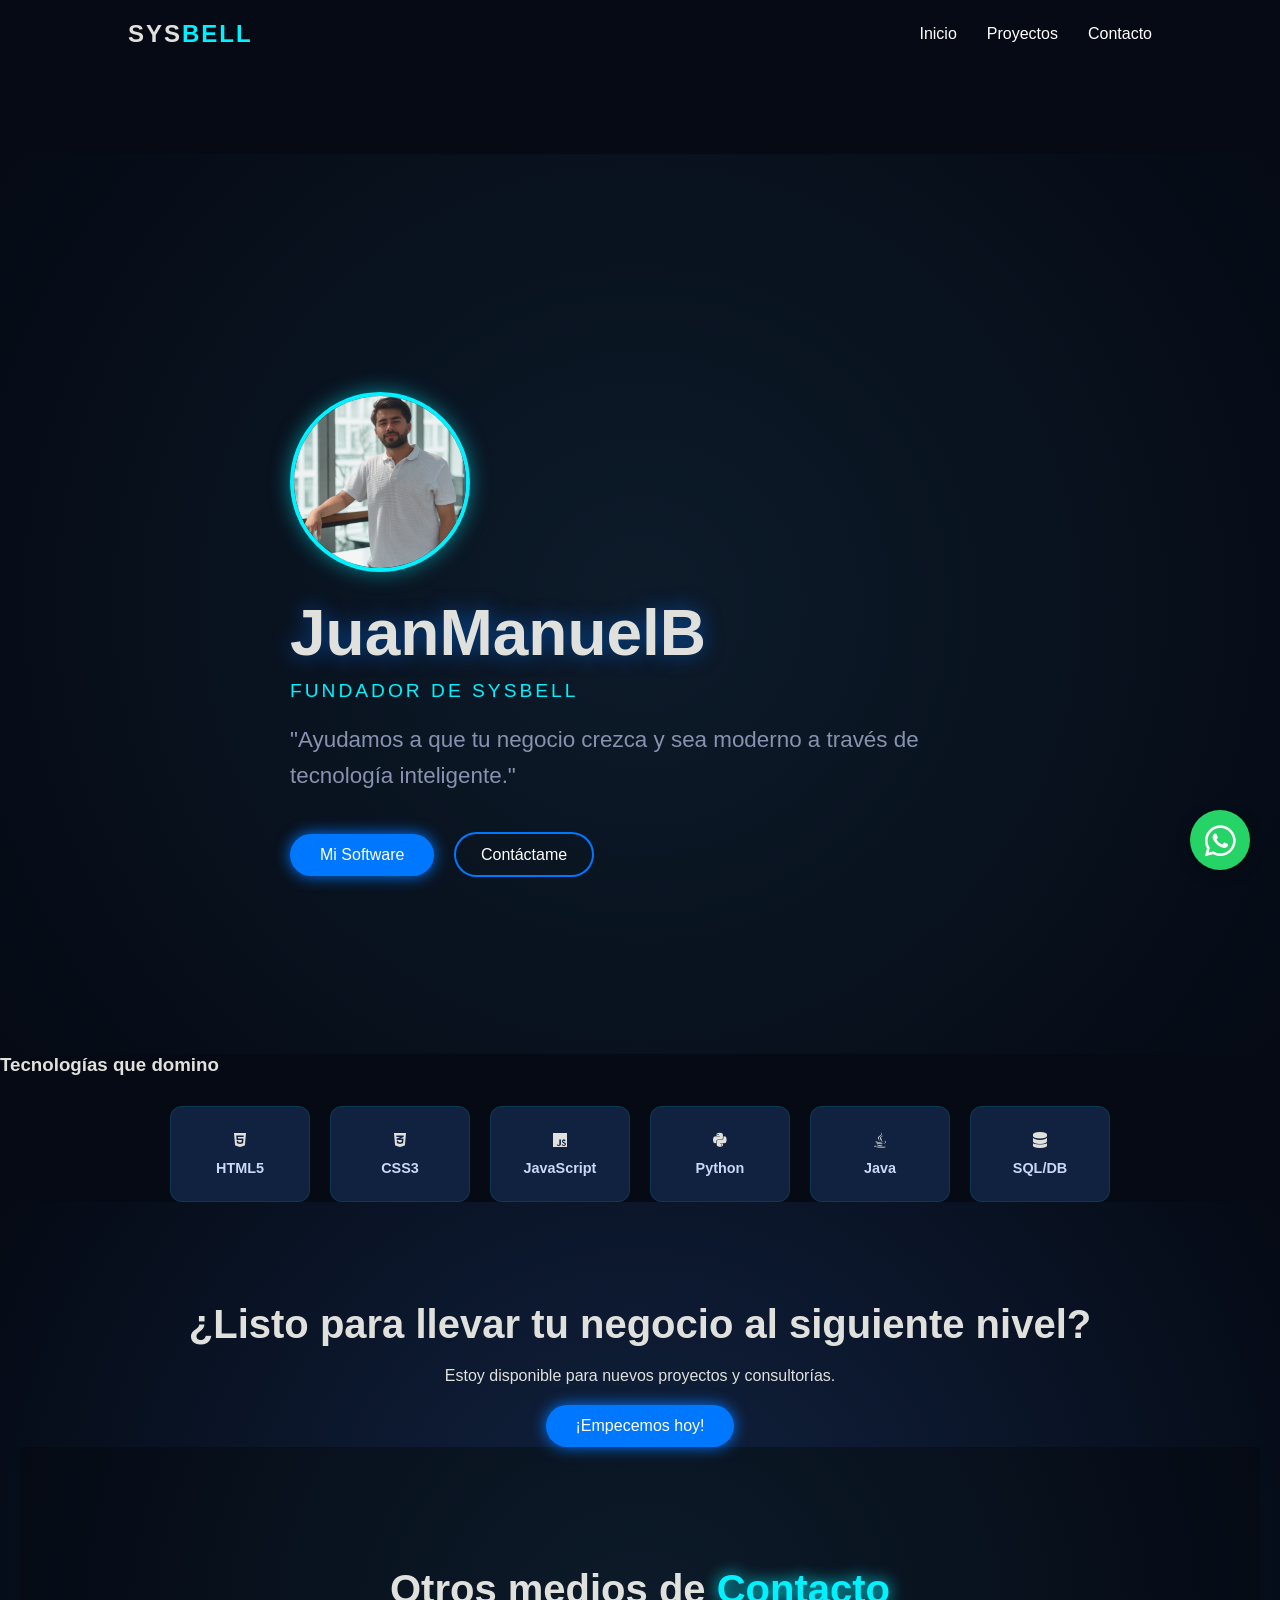
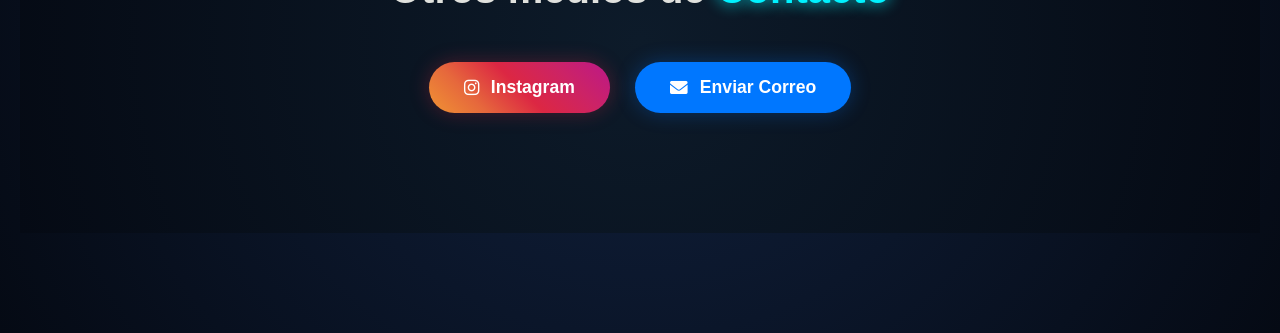
<file: index.html>
<!DOCTYPE html>
<html lang="es">
<head>
    <meta charset="UTF-8">
    <meta name="viewport" content="width=device-width, initial-scale=1.0">
    <title>Juan Manuel Bello | Sysbell Software</title>
    <link rel="stylesheet" href="style.css">
    <link rel="stylesheet" href="https://cdnjs.cloudflare.com/ajax/libs/font-awesome/6.0.0/css/all.min.css">
</head>
<body>

    <canvas id="bg-canvas"></canvas>

    <nav>
        <div class="logo">SYS<span>BELL</span></div>
        <ul>
            <li><a href="index.html" class="active">Inicio</a></li>
            <li><a href="proyectos.html">Proyectos</a></li>
            <li><a href="#contacto">Contacto</a></li>
        </ul>
    </nav>

    <section id="inicio" class="hero">
        <div class="hero-content">
            <img src="assets/FOTOPERFIL.PNG" alt="Juan Manuel Bello" class="profile-img">
            <h1>Juan Manuel Bello</h1>
            <p class="hero-tagline">Fundador de <span>Sysbell</span></p>
            <h2 class="hero-mission">"Ayudamos a que tu negocio crezca y sea moderno a través de tecnología inteligente."</h2>
            
            <div class="hero-btns">
                <a href="#software" class="btn-main">Mi Software</a>
                <a href="#contacto" class="btn-secundario">Contáctame</a>
            </div>
        </div>
    </section>

    <section id="skills" class="skills-section">
        <h3>Tecnologías que domino</h3>
        <div class="skills-container">
            <div class="skill-card"><i class="fab fa-html5"></i> <span>HTML5</span></div>
            <div class="skill-card"><i class="fab fa-css3-alt"></i> <span>CSS3</span></div>
            <div class="skill-card"><i class="fab fa-js"></i> <span>JavaScript</span></div>
            <div class="skill-card"><i class="fab fa-python"></i> <span>Python</span></div>
            <div class="skill-card"><i class="fab fa-java"></i> <span>Java</span></div>
            <div class="skill-card"><i class="fas fa-database"></i> <span>SQL/DB</span></div>
        </div>
    </section>

    

    <div id="imageModal" class="modal" onclick="this.style.display='none'">
        <span class="close">&times;</span>
        <img class="modal-content" id="imgFull">
    </div>

    <section class="final-cta">
        <h2>¿Listo para llevar tu negocio al siguiente nivel?</h2>
        <p>Estoy disponible para nuevos proyectos y consultorías.</p>
        
        <a href="https://wa.me/573102289949?text=Hola%20Juan%20Manuel,%20vi%20tu%20portafolio%20y%20me%20interesa%20un%20proyecto%20con%20Sysbell" 
           class="btn-main" 
           target="_blank">
            ¡Empecemos hoy!
        </a>

        <section id="contacto" class="contact-section">
            <h2 class="section-title"> Otros medios de <span>Contacto</span></h2>
            <div class="contact-container">
                <a href="https://www.instagram.com/sys_bell?igsh=MXhrM2RlY2ljaW13aA==" 
                   class="btn-contact instagram" 
                   target="_blank">
                    <i class="fab fa-instagram"></i> Instagram
                </a>
                <a href="mailto:sysbell7@gmail.com?subject=Consulta%20sobre%20Software%20Sysbell&body=Hola%20Juan%20Manuel,%20me%20gustaría%20obtener%20más%20información%20sobre..." 
                   class="btn-contact email">
                    <i class="fas fa-envelope"></i> Enviar Correo
                </a>
            </div>
        </section>
    </section>

    <script src="script.js"></script>

    <a href="https://wa.me/573102289949?text=Hola%20Juan%20Manuel,%20vi%20tu%20portafolio%20y%20me%20interesa%20el%20software%20de%20barbería%20Sysbell" 
       class="whatsapp-btn" 
       target="_blank">
        <i class="fab fa-whatsapp"></i>
        <span class="tooltip">¿Hablamos de tu negocio?</span>
    </a>
</body>
</html>
</file>
<file: style.css>
:root {
    --bg-color: #050a14;
    --card-bg: #0d1b2a;
    --primary-blue: #0077ff;
    --neon-cyan: #00f2ff;
    --text-color: #e0e1dd;
}

* {
    margin: 0;
    padding: 0;
    box-sizing: border-box;
}

body {
    background-color: var(--bg-color);
    color: var(--text-color);
    font-family: 'Segoe UI', Roboto, sans-serif;
    overflow-x: hidden;
}

/* --- ESTILO DE LA FOTO DE PERFIL --- */
.profile-img {
    width: 180px;            /* Tamaño ideal */
    height: 180px;
    border-radius: 50%;      /* CIRCULAR PERFECTA */
    object-fit: cover;       /* No se deforma */
    border: 4px solid #00f2ff; /* Tu azul neón */
    box-shadow: 0 0 20px rgba(0, 242, 255, 0.5);
    margin-bottom: 20px;
    
    /* ANIMACIONES */
    /* 1. Entrada suave (1.2s) | 2. Flotación infinita (3s) */
    animation: entrada 1.2s ease-out, flotar 3s ease-in-out infinite;
}

/* Animación de entrada: aparece desde abajo y se hace visible */
@keyframes entrada {
    from {
        opacity: 0;
        transform: translateY(50px);
    }
    to {
        opacity: 1;
        transform: translateY(0);
    }
}

/* Animación de flotado: se mueve suavemente de arriba a abajo */
@keyframes flotar {
    0% { transform: translateY(0px); }
    50% { transform: translateY(-15px); }
    100% { transform: translateY(0px); }
}

/* Brillo extra cuando pasas el mouse */
.profile-img:hover {
    box-shadow: 0 0 40px #00f2ff;
    cursor: pointer;
    transition: 0.3s;
}

nav {
    display: flex;
    justify-content: space-between;
    align-items: center;
    padding: 20px 10%; /* Lo bajamos de nuevo */
    position: fixed;
    top: 0;
    width: 100%;
    z-index: 1000;
    
    /* Fondo siempre transparente */
    background: transparent !important;
    border: none !important;
    box-shadow: none !important;

    /* Transición suave para que las letras desaparezcan con elegancia */
    transition: opacity 0.4s ease-in-out;
}

/* Ajustamos el logo para que se vea más elegante arriba */
.logo {
    font-size: 1.2rem; /* Un poco más pequeño para que no estorbe */
    font-weight: bold;
    letter-spacing: 2px;
}

.logo {
    font-size: 1.5rem;
    font-weight: bold;
    letter-spacing: 2px;
}

.logo span { color: var(--neon-cyan); }

nav ul { display: flex; list-style: none; }
nav ul li { margin-left: 30px; }
nav ul li a {
    text-decoration: none;
    color: white;
    transition: 0.3s;
}

nav ul li a:hover { color: var(--neon-cyan); }

/* Hero Section */
.hero {
    height: 100vh;
    display: flex;
    flex-direction: column; /* Asegura que la foto y el texto bajen en orden */
    justify-content: center;
    align-items: center;
    padding-top: 60px; /* Esto empuja tu foto hacia abajo para que el menú no la toque */
    background: radial-gradient(circle, #0d1b2a 0%, #050a14 100%);
}

.hero h1 {
    font-size: 4rem;
    margin-bottom: 10px;
    text-shadow: 0 0 20px rgba(0, 119, 255, 0.5);
}

/* Tarjeta de Software (sysbell.exe) */
.project-container {
    display: flex;
    justify-content: center;
    padding: 50px 0;
}

.software-card {
    background: var(--card-bg);
    width: 80%;
    max-width: 800px;
    padding: 40px;
    border-radius: 20px;
    border: 1px solid rgba(0, 242, 255, 0.2);
    box-shadow: 0 10px 30px rgba(0, 0, 0, 0.5);
    transition: 0.4s;
}

.software-card:hover {
    border-color: var(--neon-cyan);
    box-shadow: 0 0 30px rgba(0, 242, 255, 0.2);
    transform: translateY(-10px);
}

.software-header {
    display: flex;
    align-items: center;
    gap: 15px;
    margin-bottom: 20px;
}

.software-header i {
    font-size: 2.5rem;
    color: var(--neon-cyan);
}

.folder-grid {
    display: grid;
    grid-template-columns: repeat(auto-fit, minmax(150px, 1fr));
    gap: 20px;
    margin-top: 30px;
}

.folder-item {
    background: rgba(255, 255, 255, 0.05);
    padding: 15px;
    border-radius: 10px;
    text-align: center;
}

.folder-item i {
    display: block;
    margin-bottom: 10px;
    color: var(--primary-blue);
}

.btn-main {
    display: inline-block;
    padding: 12px 30px;
    background: var(--primary-blue);
    color: white;
    text-decoration: none;
    border-radius: 50px;
    margin-top: 20px;
    box-shadow: 0 0 15px var(--primary-blue);
    transition: 0.3s;
}

.btn-main:hover {
    background: var(--neon-cyan);
    box-shadow: 0 0 25px var(--neon-cyan);
    color: black;
}

/* --- ESTILOS DE LA SECCIÓN DE SOFTWARE --- */
.section-title span {
    color: var(--neon-cyan);
    text-shadow: 0 0 15px var(--neon-cyan);
}

.subtitle {
    margin-bottom: 40px;
    font-style: italic;
    color: #8892b0;
}

.folder-details {
    text-align: left;
    margin-top: 30px;
}

.detail-item {
    background: rgba(255, 255, 255, 0.03);
    padding: 20px;
    border-radius: 12px;
    margin-bottom: 15px;
    border-left: 3px solid var(--primary-blue);
    transition: 0.3s;
}

.detail-item:hover {
    background: rgba(0, 119, 255, 0.05);
    transform: translateX(10px);
}

.folder-icon {
    color: var(--neon-cyan);
    font-size: 1.1rem;
    margin-bottom: 8px;
    display: flex;
    align-items: center;
    gap: 10px;
}

/* Badges de tecnología */
.tech-stack {
    margin-top: 30px;
    display: flex;
    align-items: center;
    gap: 15px;
}

.badges {
    display: flex;
    gap: 10px;
}

.badge {
    background: var(--primary-blue);
    padding: 5px 12px;
    border-radius: 15px;
    font-size: 0.8rem;
    color: white;
    font-weight: bold;
}

/* Estilo para la frase de misión */
.hero-mission {
    font-size: 1.4rem;
    color: #8892b0;
    max-width: 700px;
    margin: 20px auto;
    font-weight: 300;
    line-height: 1.6;
}

.hero-tagline {
    font-size: 1.2rem;
    letter-spacing: 3px;
    text-transform: uppercase;
    color: var(--neon-cyan);
    margin-top: 10px;
}

/* Botón secundario */
.btn-secundario {
    padding: 12px 25px;
    border: 2px solid var(--primary-blue);
    color: white;
    text-decoration: none;
    border-radius: 25px;
    margin-left: 15px;
    transition: 0.3s;
}

.btn-secundario:hover {
    background: rgba(0, 119, 255, 0.1);
    box-shadow: 0 0 15px var(--primary-blue);
}

.skills-container {
    display: flex;
    justify-content: center;
    flex-wrap: wrap; /* Esto permite que bajen a la siguiente línea si no caben */
    gap: 20px;
    margin-top: 30px;
    padding: 0 10%;
}

.skill-card {
    background: #112240;
    padding: 25px 15px;
    border-radius: 12px;
    width: 140px; /* Un poco más anchas para que el texto quepa bien */
    transition: all 0.4s cubic-bezier(0.175, 0.885, 0.32, 1.275);
    border: 1px solid rgba(0, 242, 255, 0.1);
    text-align: center;
}

/* --- COLORES DE MARCA ESPECÍFICOS AL PASAR EL MOUSE (HOVER) --- */

/* 1. HTML5 - Naranja oficial */
.skill-card:hover i.fa-html5 { 
    color: #e34f26; 
    filter: drop-shadow(0 0 10px rgba(227, 79, 38, 0.5));
}

/* 2. CSS3 - Azul oficial */
.skill-card:hover i.fa-css3-alt { 
    color: #1572b6; 
    filter: drop-shadow(0 0 10px rgba(21, 114, 182, 0.5));
}

/* 3. JavaScript - Amarillo oficial */
.skill-card:hover i.fa-js { 
    color: #f7df1e; 
    filter: drop-shadow(0 0 10px rgba(247, 223, 30, 0.5));
}

/* 4. Python - Azul Python */
.skill-card:hover i.fa-python { 
    color: #3776ab; 
    filter: drop-shadow(0 0 10px rgba(55, 118, 171, 0.5));
}

/* 5. Java - Naranja/Rojo Java */
.skill-card:hover i.fa-java { 
    color: #f89820; 
    filter: drop-shadow(0 0 10px rgba(248, 152, 32, 0.5));
}

/* 6. SQL/Database - Usaremos tu Cyan Sysbell para que resalte */
.skill-card:hover i.fa-database { 
    color: var(--neon-cyan); 
    filter: drop-shadow(0 0 10px rgba(0, 242, 255, 0.5));
}

/* Ajuste general para que el texto también resalte un poco */
.skill-card:hover span {
    color: white;
    transition: 0.3s;
}

.skill-card span {
    display: block;
    margin-top: 10px;
    font-weight: bold;
    font-size: 0.9rem;
    color: #ccd6f6;
}

/* --- BOTÓN FLOTANTE DE WHATSAPP --- */
.whatsapp-btn {
    position: fixed;
    bottom: 30px;
    right: 30px;
    background-color: #25d366; /* Verde oficial de WhatsApp */
    color: white;
    width: 60px;
    height: 60px;
    border-radius: 50%;
    display: flex;
    justify-content: center;
    align-items: center;
    font-size: 35px;
    box-shadow: 0 4px 15px rgba(0, 0, 0, 0.3);
    z-index: 1000;
    text-decoration: none;
    transition: all 0.3s ease;
    animation: bounce 2s infinite; /* Efecto de rebote suave */
}

.whatsapp-btn:hover {
    transform: scale(1.1);
    background-color: #128c7e;
    box-shadow: 0 0 20px #25d366;
}

/* Tooltip (Mensaje pequeño al lado del botón) */
.tooltip {
    position: absolute;
    right: 75px;
    background: #112240;
    color: white;
    padding: 8px 15px;
    border-radius: 5px;
    font-size: 0.9rem;
    white-space: nowrap;
    opacity: 0;
    transition: 0.3s;
    pointer-events: none;
    border: 1px solid var(--neon-cyan);
}

.whatsapp-btn:hover .tooltip {
    opacity: 1;
    right: 85px;
}

/* Animación de rebote suave */
@keyframes bounce {
    0%, 20%, 50%, 80%, 100% {transform: translateY(0);}
    40% {transform: translateY(-10px);}
    60% {transform: translateY(-5px);}
}
/* --- ESTILO DEL REPRODUCTOR DE VIDEO --- */
.video-container {
    margin-top: 40px;
    padding: 20px;
    background: rgba(0, 0, 0, 0.2);
    border-radius: 15px;
    border: 1px dashed var(--primary-blue);
}

.video-container h4 {
    color: var(--neon-cyan);
    margin-bottom: 15px;
    font-size: 1.2rem;
}

.video-wrapper {
    position: relative;
    width: 100%;
    border-radius: 10px;
    overflow: hidden;
    box-shadow: 0 0 25px rgba(0, 119, 255, 0.3);
    border: 2px solid var(--primary-blue);
}

video {
    width: 100%;
    display: block;
    cursor: pointer;
}

.video-caption {
    margin-top: 10px;
    font-size: 0.9rem;
    color: #8892b0;
    font-style: italic;
}

/* Estilos para el Proyecto Tienda */
.modulos-tienda {
    list-style: none;
    display: flex;
    flex-wrap: wrap;
    gap: 15px;
    margin: 20px 0;
    padding: 0;
}

.modulos-tienda li {
    background: rgba(0, 242, 255, 0.1);
    padding: 8px 15px;
    border-radius: 20px;
    font-size: 0.85rem;
    color: var(--neon-cyan);
}

/* Grid de Imágenes */
.gallery-grid {
    display: grid;
    grid-template-columns: repeat(auto-fill, minmax(100px, 1fr));
    gap: 10px;
    margin-top: 20px;
}

.gallery-item img {
    width: 100%;
    height: 80px;
    object-fit: cover;
    border-radius: 8px;
    cursor: pointer;
    transition: transform 0.3s, border 0.3s;
    border: 2px solid transparent;
}

.gallery-item img:hover {
    transform: scale(1.1);
    border-color: var(--neon-cyan);
}

/* --- ESTILOS DEL MODAL (ZOOM) --- */
.modal {
    display: none; 
    position: fixed; 
    z-index: 2000; 
    padding-top: 50px; 
    left: 0; top: 0; width: 100%; height: 100%; 
    background-color: rgba(5, 10, 20, 0.95);
    cursor: zoom-out;
}

.modal-content {
    margin: auto;
    display: block;
    max-width: 90%;
    max-height: 80%;
    border-radius: 10px;
    border: 3px solid var(--neon-cyan);
    animation: zoomIn 0.3s;
}

@keyframes zoomIn {
    from {transform: scale(0.5); opacity: 0;}
    to {transform: scale(1); opacity: 1;}
}

.close {
    position: absolute;
    top: 20px; right: 35px;
    color: white; font-size: 40px; font-weight: bold; cursor: pointer;
}

.stats-bar {
    display: flex;
    justify-content: space-around;
    padding: 50px 10%;
    background: linear-gradient(90deg, #0a192f, #112240);
}

.stat-item h3 {
    color: var(--neon-cyan);
    font-size: 2.5rem;
    margin: 0;
}

.stat-item p {
    color: #8892b0;
    text-transform: uppercase;
    font-size: 0.8rem;
    letter-spacing: 2px;
}

.final-cta {
    padding: 100px 20px;
    text-align: center;
    background: radial-gradient(circle, #112240 0%, #050a14 100%);
}

.final-cta h2 {
    font-size: 2.5rem;
    margin-bottom: 20px;
}

/* --- SECCIÓN DE CONTACTO --- */
.contact-section {
    padding: 120px 20px; /* Aumentamos el espacio arriba (120px) y abajo */
    text-align: center;
    background: radial-gradient(circle, #0d1b2a 0%, #050a14 100%); /* Fondo coherente */
}

.contact-section .section-title {
    font-size: 2.5rem;
    margin-bottom: 50px; /* Espacio extra entre el título y los botones */
}

.contact-section .section-title span {
    color: var(--neon-cyan);
    text-shadow: 0 0 15px var(--neon-cyan);
}

/* --- CONTENEDOR DE BOTONES --- */
.contact-container {
    display: flex;
    justify-content: center;
    gap: 25px; /* Espacio entre el botón de Instagram y el de Correo */
    flex-wrap: wrap; /* Para que en celulares se pongan uno sobre otro si no caben */
}

/* --- ESTILO DE LOS BOTONES DE CONTACTO --- */
.btn-contact {
    padding: 15px 35px;
    border-radius: 50px;
    text-decoration: none;
    color: white;
    font-weight: bold;
    display: flex;
    align-items: center;
    gap: 12px;
    font-size: 1.1rem;
    transition: all 0.3s ease;
}

/* Color Instagram */
.instagram {
    background: linear-gradient(45deg, #f09433 0%, #e6683c 25%, #dc2743 50%, #cc2366 75%, #bc1888 100%);
    box-shadow: 0 0 20px rgba(220, 39, 67, 0.3);
}

/* Color Correo (Azul Sysbell) */
.email {
    background: #0077ff;
    box-shadow: 0 0 20px rgba(0, 119, 255, 0.3);
}

/* Efecto al pasar el mouse */
.btn-contact:hover {
    transform: translateY(-8px); /* Se eleva un poco más */
    filter: brightness(1.2);
    box-shadow: 0 0 30px currentColor;
}
.ia-layout {
    display: grid;
    grid-template-columns: 1fr 1fr;
    gap: 30px;
    align-items: center;
    padding: 20px;
}

.ia-features-list h3 {
    margin-bottom: 20px;
    color: #fff;
}

@media (max-width: 900px) {
    .ia-layout {
        grid-template-columns: 1fr;
    }
}

/* Busca esta parte al final de tu archivo */
.btn-contact:hover {
    transform: translateY(-8px);
    filter: brightness(1.2);
    box-shadow: 0 0 30px currentColor;
} /* <--- ASEGÚRATE DE QUE ESTA LLAVE ESTÉ CERRADA */

/* A PARTIR DE AQUÍ, pega el nuevo código de Sysbell */

.sysbell-premium-card {
    max-width: 900px !important;
    margin: 40px auto !important;
    background: #0a0a0a !important;
    border: 1px solid #c5a059 !important;
    padding: 30px !important;
    border-radius: 20px !important;
}

.fixed-video {
    width: 100% !important;
    max-width: 420px !important;
    border-radius: 12px;
}

.qr-small-fixed {
    width: 90px !important; /* Esto es lo que lo hace pequeño */
    height: 90px !important;
    border: 2px solid #c5a059;
    border-radius: 8px;
    background: #fff;
    object-fit: contain;
}

.qr-premium-container {
    display: flex !important;
    align-items: center !important;
    gap: 15px !important;
    margin-top: 20px;
}

.social-links-premium {
    display: flex;
    gap: 20px;
    margin-top: 20px;
}

.social-icon {
    color: #c5a059;
    font-size: 1.5rem;
}
/* --- ANIMACIÓN DE BORDE PARA EL QR --- */
.qr-wrapper-premium {
    display: flex;
    align-items: center;
    gap: 20px;
    margin-top: 25px;
    padding: 15px;
    background: rgba(255, 255, 255, 0.03);
    border-radius: 15px;
    width: fit-content;
}

.qr-animated-border {
    position: relative;
    width: 100px;
    height: 100px;
    background: #000;
    border-radius: 10px;
    display: flex;
    justify-content: center;
    align-items: center;
    overflow: hidden; /* Corta la luz que sobra */
}

/* El rayo de luz que gira */
.qr-animated-border span {
    position: absolute;
    width: 150%;
    height: 150%;
    background: conic-gradient(#c5a059, transparent, transparent, #c5a059);
    animation: rotateBorder 3s linear infinite;
}

/* Fondo negro interno para que parezca un borde fino */
.qr-animated-border::after {
    content: '';
    position: absolute;
    inset: 3px;
    background: #0a0a0a;
    border-radius: 8px;
    z-index: 1;
}

.qr-mini-img {
    width: 85px !important;
    height: 85px !important;
    z-index: 2; /* Por encima de la animación */
    border-radius: 5px;
    position: relative;
}

/* --- TEXTO QUE RESALTA --- */
.highlight-text {
    display: block;
    font-family: 'Playfair Display', serif;
    font-size: 1.3rem;
    background: linear-gradient(90deg, #fff, #c5a059);
    -webkit-background-clip: text;
    -webkit-text-fill-color: transparent;
    letter-spacing: 1px;
    text-shadow: 0 0 15px rgba(197, 160, 89, 0.4);
}

.sub-text {
    color: #888;
    font-size: 0.8rem;
    font-weight: 300;
}

/* Animación de rotación */
@keyframes rotateBorder {
    0% { transform: rotate(0deg); }
    100% { transform: rotate(360deg); }
}

/* --- ESTILO BONITO DE HABILIDADES --- */
.sysbell-features-line {
    display: grid;
    grid-template-columns: repeat(auto-fit, minmax(130px, 1fr));
    gap: 15px;
    margin-top: 30px;
}

.feat {
    background: rgba(197, 160, 89, 0.05);
    padding: 10px;
    border-radius: 8px;
    border: 1px solid rgba(197, 160, 89, 0.1);
    text-align: center;
    transition: 0.3s;
}

.feat:hover {
    background: rgba(197, 160, 89, 0.2);
    transform: translateY(-5px);
    border-color: #c5a059;
}
/* --- TÍTULO CON ESTILO LUXURY --- */
.sysbell-glitch-title {
    font-family: 'Playfair Display', serif;
    font-size: 3rem;
    color: #fff;
    text-align: center;
    text-transform: uppercase;
    font-weight: 700;
    letter-spacing: -1px;
    margin-bottom: 5px;
    background: linear-gradient(to bottom, #ffffff 0%, #c5a059 100%);
    -webkit-background-clip: text;
    -webkit-text-fill-color: transparent;
    filter: drop-shadow(0 0 10px rgba(197, 160, 89, 0.3));
}

.title-underline {
    width: 80px;
    height: 3px;
    background: #c5a059;
    margin: 0 auto 30px;
    border-radius: 2px;
    box-shadow: 0 0 15px #c5a059;
}

/* --- RECUADROS DE CAPACIDADES (MODERNOS) --- */
.bot-capabilities-grid {
    display: grid;
    grid-template-columns: repeat(2, 1fr); /* Dos columnas */
    gap: 15px;
    margin-top: 25px;
}

.cap-card {
    background: rgba(255, 255, 255, 0.03);
    border: 1px solid rgba(197, 160, 89, 0.2);
    padding: 15px;
    border-radius: 12px;
    transition: all 0.3s ease;
    cursor: default;
    position: relative;
    overflow: hidden;
}

.cap-card:hover {
    background: rgba(197, 160, 89, 0.1);
    transform: translateY(-5px);
    border-color: #c5a059;
    box-shadow: 0 10px 20px rgba(0,0,0,0.4);
}

.cap-card i {
    font-size: 1.5rem;
    color: #c5a059;
    margin-bottom: 10px;
    display: block;
}

.cap-card h3 {
    color: #fff;
    font-size: 0.95rem;
    margin-bottom: 5px;
    font-weight: 600;
}

.cap-card p {
    color: #888;
    font-size: 0.75rem;
    line-height: 1.3;
}

/* Efecto de brillo al pasar el mouse por los cuadros */
.cap-card::before {
    content: '';
    position: absolute;
    top: 0;
    left: -100%;
    width: 100%;
    height: 100%;
    background: linear-gradient(90deg, transparent, rgba(255,255,255,0.05), transparent);
    transition: 0.5s;
}

.cap-card:hover::before {
    left: 100%;
}

/* Ajuste Responsivo */
@media (max-width: 768px) {
    .bot-capabilities-grid {
        grid-template-columns: 1fr;
    }
}
/* --- DISEÑO DE TARJETAS DE IMPACTO --- */
.bot-capabilities-grid {
    display: grid;
    grid-template-columns: repeat(2, 1fr); /* Dos columnas elegantes */
    gap: 20px;
    margin-top: 25px;
}

.cap-card {
    background: rgba(10, 20, 35, 0.6);
    backdrop-filter: blur(10px);
    border: 1px solid rgba(197, 160, 89, 0.2);
    padding: 20px;
    border-radius: 15px;
    display: flex;
    flex-direction: column;
    gap: 12px;
    transition: all 0.4s cubic-bezier(0.175, 0.885, 0.32, 1.275);
    position: relative;
}

.cap-card:hover {
    transform: scale(1.05);
    border-color: #c5a059;
    box-shadow: 0 10px 30px rgba(197, 160, 89, 0.2);
    background: rgba(197, 160, 89, 0.05);
}

/* Iconos Modernos */
.cap-icon {
    width: 45px;
    height: 45px;
    background: linear-gradient(135deg, #c5a059, #8e6d2d);
    border-radius: 10px;
    display: flex;
    align-items: center;
    justify-content: center;
    box-shadow: 0 5px 15px rgba(197, 160, 89, 0.3);
}

.cap-icon i {
    color: #000;
    font-size: 1.2rem;
}

/* Títulos y Texto con Resalte */
.cap-info h3 {
    color: #c5a059; /* El dorado resaltado que querías */
    font-size: 1rem;
    margin-bottom: 8px;
    font-weight: 700;
    letter-spacing: 0.5px;
    text-transform: uppercase;
}

.cap-info p {
    color: #e0e0e0;
    font-size: 0.8rem;
    line-height: 1.4;
    font-weight: 300;
}

.cap-info p strong {
    color: #fff;
    font-weight: 600;
}

/* Ajuste para móviles */
@media (max-width: 768px) {
    .bot-capabilities-grid {
        grid-template-columns: 1fr;
    }
}
.bot-capabilities-wrapper {
    width: 100%;
    clear: both; /* Evita que elementos de arriba empujen las tarjetas */
    margin-top: 20px;
}

.bot-capabilities-grid {
    display: grid !important;
    grid-template-columns: repeat(2, 1fr) !important; /* Fuerza las 2 columnas */
    gap: 15px !important;
}
/* --- LAYOUT CENTRAL --- */
.central-layout {
    display: flex;
    flex-direction: column;
    align-items: center;
    text-align: center;
}

/* MARCO DEL VIDEO ANIMADO */
.video-central-container {
    margin: 30px 0;
    position: relative;
    width: 100%;
    max-width: 700px;
}

.video-glow-frame {
    position: relative;
    padding: 5px; /* Grosor del borde */
    background: linear-gradient(90deg, #c5a059, #5d4a26, #c5a059);
    background-size: 200% 200%;
    border-radius: 15px;
    animation: goldGlow 4s linear infinite;
    box-shadow: 0 0 20px rgba(197, 160, 89, 0.3);
}

@keyframes goldGlow {
    0% { background-position: 0% 50%; }
    50% { background-position: 100% 50%; }
    100% { background-position: 0% 50%; }
}

.fixed-video-central {
    width: 100%;
    display: block;
    border-radius: 12px;
    background: #000;
}

/* FILA INTERMEDIA (QR + SOCIAL) */
.mid-row-info {
    display: flex;
    justify-content: space-around;
    align-items: center;
    width: 100%;
    max-width: 800px;
    margin: 20px 0 40px;
    flex-wrap: wrap;
    gap: 20px;
}

/* RECUADROS DE ABAJO */
.bot-capabilities-grid {
    display: grid;
    grid-template-columns: repeat(auto-fit, minmax(200px, 1fr));
    gap: 20px;
    width: 100%;
}

.cap-card {
    background: rgba(255, 255, 255, 0.03);
    border: 1px solid rgba(197, 160, 89, 0.2);
    padding: 20px;
    border-radius: 15px;
    transition: 0.3s;
    text-align: left;
}

.cap-card:hover {
    border-color: #c5a059;
    transform: translateY(-5px);
    background: rgba(197, 160, 89, 0.05);
}

.cap-icon i {
    color: #c5a059;
    font-size: 1.5rem;
    margin-bottom: 10px;
}

.cap-info h3 {
    color: #fff;
    font-size: 1rem;
    margin-bottom: 5px;
}

.cap-info p {
    color: #888;
    font-size: 0.8rem;
}
/* --- LAYOUT CENTRAL COMPACTO --- */
.central-compact {
    max-width: 750px !important;
    margin: 0 auto !important;
    display: flex;
    flex-direction: column;
    align-items: center;
    padding: 25px !important;
}

.sysbell-title-compact { font-size: 1.8rem !important; color: #fff; margin-bottom: 5px; }
.title-underline-small { width: 50px; height: 2px; background: #c5a059; margin-bottom: 20px; }

/* VIDEO CONTROLADO */
.video-wrapper-small { width: 100%; max-width: 450px; margin-bottom: 25px; }
.video-glow-frame {
    padding: 3px;
    background: linear-gradient(90deg, #c5a059, #222, #c5a059);
    background-size: 200% 200%;
    border-radius: 12px;
    animation: goldGlow 4s linear infinite;
}
.fixed-video-small { width: 100%; border-radius: 10px; display: block; }

/* QR Y REDES EN UNA FILA */
.mid-row-compact {
    display: flex;
    justify-content: space-between;
    align-items: center;
    width: 100%;
    max-width: 500px;
    margin-bottom: 25px;
    background: rgba(255,255,255,0.03);
    padding: 10px 20px;
    border-radius: 15px;
}

.qr-container-mini { display: flex; align-items: center; gap: 12px; }
.qr-animated-border-mini {
    position: relative; width: 60px; height: 60px; background: #000; border-radius: 8px;
    overflow: hidden; display: flex; justify-content: center; align-items: center;
}
.qr-animated-border-mini span {
    position: absolute; width: 150%; height: 150%;
    background: conic-gradient(#c5a059, transparent, transparent, #c5a059);
    animation: rotateBorder 3s linear infinite;
}
.qr-img-mini { width: 52px !important; height: 52px !important; z-index: 2; border-radius: 4px; }

/* REDES SOCIALES */
.social-links-compact { display: flex; gap: 15px; }
.social-link { color: #c5a059; font-size: 1.4rem; transition: 0.3s; }
.social-link:hover { color: #fff; transform: translateY(-3px); }

/* GRID DE CAPACIDADES PEQUEÑO */
.capabilities-grid-compact {
    display: grid;
    grid-template-columns: repeat(2, 1fr);
    gap: 15px;
    width: 100%;
}

.cap-card-mini {
    background: rgba(255,255,255,0.05);
    border: 1px solid rgba(197, 160, 89, 0.2);
    padding: 12px;
    border-radius: 10px;
    display: flex;
    align-items: center;
    gap: 12px;
    text-align: left;
}

.cap-card-mini i { color: #c5a059; font-size: 1.2rem; }
.cap-card-mini h4 { color: #fff; font-size: 0.85rem; margin: 0; }
.cap-card-mini p { color: #888; font-size: 0.7rem; margin: 0; }

@keyframes goldGlow { 0% { background-position: 0% 50%; } 50% { background-position: 100% 50%; } 100% { background-position: 0% 50%; } }
@keyframes rotateBorder { 0% { transform: rotate(0deg); } 100% { transform: rotate(360deg); } }

/* --- ESTILOS FINALES COMPACTOS SYSBELL --- */
.central-compact {
    max-width: 700px !important;
    margin: 0 auto !important;
    padding: 20px !important; /* Reducido para acortar el largo */
    display: flex;
    flex-direction: column;
    align-items: center;
}

.sysbell-title-compact { font-size: 1.7rem !important; margin-bottom: 5px; }
.title-underline-small { width: 40px; height: 2px; background: #c5a059; margin-bottom: 15px; }

/* VIDEO AJUSTADO */
.video-wrapper-small { width: 100%; max-width: 420px; margin-bottom: 15px; }
.video-glow-frame {
    padding: 3px;
    background: linear-gradient(90deg, #c5a059, #222, #c5a059);
    background-size: 200% 200%;
    border-radius: 12px;
    animation: goldGlow 4s linear infinite;
}
.fixed-video-small { width: 100%; border-radius: 10px; display: block; }

/* FILA DE QR Y REDES (Horizontal para ahorrar espacio) */
.sysbell-footer-compact {
    display: flex;
    justify-content: space-between;
    align-items: center;
    width: 100%;
    max-width: 450px;
    background: rgba(255, 255, 255, 0.03);
    padding: 10px 20px;
    border-radius: 12px;
    margin-bottom: 20px;
}

.qr-mini-box { display: flex; align-items: center; gap: 10px; }
.qr-animated-border-mini {
    position: relative; width: 50px; height: 50px; background: #000; border-radius: 6px;
    overflow: hidden; display: flex; justify-content: center; align-items: center;
}
.qr-animated-border-mini span {
    position: absolute; width: 150%; height: 150%;
    background: conic-gradient(#c5a059, transparent, transparent, #c5a059);
    animation: rotateBorder 3s linear infinite;
}
.qr-img-mini { width: 44px !important; height: 44px !important; z-index: 2; border-radius: 3px; }

.social-links-compact { display: flex; gap: 15px; }
.social-link { color: #c5a059; font-size: 1.3rem; transition: 0.3s; }
.social-link:hover { color: #fff; transform: translateY(-3px); }

/* GRID DE CAPACIDADES PEQUEÑO */
.capabilities-grid-compact {
    display: grid;
    grid-template-columns: repeat(2, 1fr);
    gap: 12px;
    width: 100%;
}

.cap-card-mini {
    background: rgba(255, 255, 255, 0.05);
    border: 1px solid rgba(197, 160, 89, 0.15);
    padding: 10px;
    border-radius: 10px;
    display: flex;
    align-items: center;
    gap: 10px;
}

.cap-card-mini i { color: #c5a059; font-size: 1.1rem; }
.cap-card-mini h4 { color: #fff; font-size: 0.8rem; margin: 0; }
.cap-card-mini p { color: #888; font-size: 0.65rem; margin: 0; }

/* ANIMACIONES */
@keyframes goldGlow { 0% { background-position: 0% 50%; } 50% { background-position: 100% 50%; } 100% { background-position: 0% 50%; } }
@keyframes rotateBorder { 0% { transform: rotate(0deg); } 100% { transform: rotate(360deg); } }

/* --- TÍTULO PREMIUM CON DEGRADADO --- */
.sysbell-title-glow {
    font-size: 2.2rem !important;
    font-weight: 800;
    text-transform: uppercase;
    background: linear-gradient(to right, #fff 20%, #c5a059 50%, #fff 80%);
    background-size: 200% auto;
    -webkit-background-clip: text;
    -webkit-text-fill-color: transparent;
    animation: shine 4s linear infinite;
    margin-bottom: 5px;
}

.ia-subtitle {
    font-size: 0.9rem;
    color: #888;
    letter-spacing: 1px;
    margin-bottom: 15px;
}

.title-separator-gold {
    width: 60px;
    height: 3px;
    background: #c5a059;
    margin: 0 auto 15px;
    border-radius: 10px;
    box-shadow: 0 0 10px rgba(197, 160, 89, 0.5);
}

/* --- QR MÁS GRANDE Y LLAMATIVO --- */
.qr-box-highlight {
    display: flex;
    align-items: center;
    gap: 15px;
}

.qr-animated-border-premium {
    position: relative;
    width: 85px; /* Aumentado */
    height: 85px; /* Aumentado */
    background: #fff;
    padding: 3px;
    border-radius: 8px;
    overflow: hidden;
    display: flex;
    justify-content: center;
    align-items: center;
}

.qr-img-large {
    width: 100% !important;
    height: 100% !important;
    position: relative;
    z-index: 2;
    border-radius: 4px;
}

.qr-label {
    text-align: left;
    line-height: 1.2;
}

.qr-label strong { font-size: 1rem; display: block; }
.qr-label span { font-size: 0.75rem; color: #888; }

/* --- ICONOS DE REDES MÁS GRANDES --- */
.social-links-large {
    display: flex;
    gap: 20px;
}

.s-icon-gold {
    color: #c5a059;
    font-size: 1.8rem; /* Aumentado */
    transition: 0.3s cubic-bezier(0.175, 0.885, 0.32, 1.275);
}

.s-icon-gold:hover {
    color: #fff;
    transform: scale(1.2) translateY(-5px);
    text-shadow: 0 0 15px #c5a059;
}

/* Animación de brillo para el texto */
@keyframes shine {
    to { background-position: 200% center; }
}
/* --- DISEÑO PREMIUM CENTRALIZADO --- */
.central-compact {
    max-width: 750px !important;
    margin: 0 auto !important;
    padding: 30px !important;
    display: flex;
    flex-direction: column;
    align-items: center;
    background: #0a0a0a !important;
    border-radius: 20px;
    border: 1px solid rgba(197, 160, 89, 0.3) !important;
}

/* Título con Brillo Animado */
.sysbell-title-glow {
    font-size: 2.2rem !important;
    font-weight: 800;
    text-transform: uppercase;
    background: linear-gradient(to right, #fff 20%, #c5a059 50%, #fff 80%);
    background-size: 200% auto;
    -webkit-background-clip: text;
    -webkit-text-fill-color: transparent;
    animation: shine 4s linear infinite;
}

.ia-subtitle { font-size: 0.9rem; color: #888; margin-bottom: 10px; }

.title-separator-gold {
    width: 60px; height: 3px; background: #c5a059;
    margin: 10px auto; border-radius: 10px;
    box-shadow: 0 0 10px rgba(197, 160, 89, 0.5);
}

/* Video Frame */
.video-wrapper-small { width: 100%; max-width: 450px; margin: 20px 0; }
.video-glow-frame {
    padding: 4px; border-radius: 15px;
    background: linear-gradient(90deg, #c5a059, #222, #c5a059);
    background-size: 200% 200%;
    animation: goldGlow 4s linear infinite;
}
.fixed-video-small { width: 100%; border-radius: 12px; display: block; }

/* Footer Compacto: QR + Redes */
.sysbell-footer-compact {
    display: flex; justify-content: space-between; align-items: center;
    width: 100%; max-width: 550px; padding: 15px 25px;
    background: rgba(255, 255, 255, 0.03); border-radius: 15px; margin-bottom: 25px;
}

.qr-box-highlight { display: flex; align-items: center; gap: 15px; }
.qr-animated-border-premium {
    position: relative; width: 85px; height: 85px; background: #fff;
    padding: 3px; border-radius: 8px; overflow: hidden;
}
.qr-animated-border-premium span {
    position: absolute; width: 150%; height: 150%;
    background: conic-gradient(#c5a059, transparent, transparent, #c5a059);
    animation: rotateBorder 3s linear infinite;
}
.qr-img-large { width: 100% !important; height: 100% !important; position: relative; z-index: 2; border-radius: 4px; }

.social-links-large { display: flex; gap: 20px; }
.s-icon-gold { color: #c5a059; font-size: 1.8rem; transition: 0.3s; }
.s-icon-gold:hover { color: #fff; transform: scale(1.2) translateY(-5px); }

/* Grid de Capacidades */
.capabilities-grid-compact {
    display: grid; grid-template-columns: repeat(2, 1fr);
    gap: 15px; width: 100%;
}
.cap-card-mini {
    background: rgba(255, 255, 255, 0.04); border: 1px solid rgba(197, 160, 89, 0.1);
    padding: 12px; border-radius: 12px; display: flex; align-items: center; gap: 12px;
}
.cap-card-mini i { color: #c5a059; font-size: 1.2rem; }
.cap-card-mini h4 { color: #fff; font-size: 0.85rem; margin: 0; }
.cap-card-mini p { color: #888; font-size: 0.7rem; margin: 0; }

/* Animaciones */
@keyframes goldGlow { 0% { background-position: 0% 50%; } 50% { background-position: 100% 50%; } 100% { background-position: 0% 50%; } }
@keyframes rotateBorder { 0% { transform: rotate(0deg); } 100% { transform: rotate(360deg); } }
@keyframes shine { to { background-position: 200% center; } }
/* --- ANIMACIONES DE ICONOS AL PASAR EL MOUSE --- */

/* 1. Pulso (Cerebro/IA) */
.cap-card-mini:hover .ani-pulse {
    animation: pulseIcon 0.8s infinite ease-in-out;
}

/* 2. Rebote (Citas) */
.cap-card-mini:hover .ani-bounce {
    animation: bounceIcon 0.8s infinite;
}

/* 3. Giro 360 (Medalla/Premios) */
.cap-card-mini:hover .ani-spin-once {
    animation: spinIcon 0.6s ease-in-out;
}

/* 4. Flote (Métricas/Gráficos) */
.cap-card-mini:hover .ani-float {
    animation: floatIcon 1.5s infinite ease-in-out;
}

/* 5. Vibración (Pagos/Dinero) */
.cap-card-mini:hover .ani-shake {
    animation: shakeIcon 0.5s infinite;
}

/* --- KEYFRAMES (Los movimientos) --- */
@keyframes pulseIcon {
    0% { transform: scale(1); opacity: 1; }
    50% { transform: scale(1.3); color: #fff; text-shadow: 0 0 10px #c5a059; }
    100% { transform: scale(1); opacity: 1; }
}

@keyframes bounceIcon {
    0%, 100% { transform: translateY(0); }
    50% { transform: translateY(-7px); }
}

@keyframes spinIcon {
    from { transform: rotate(0deg); }
    to { transform: rotate(360deg); }
}

@keyframes floatIcon {
    0%, 100% { transform: translateY(0); }
    50% { transform: translateY(-4px) translateX(2px); }
}

@keyframes shakeIcon {
    0%, 100% { transform: rotate(0deg); }
    25% { transform: rotate(10deg); }
    75% { transform: rotate(-10deg); }
}

/* --- ESTILOS BASE DE LAS TARJETAS (Mantenemos lo Premium) --- */
.cap-card-mini {
    background: rgba(255, 255, 255, 0.04);
    border: 1px solid rgba(197, 160, 89, 0.1);
    padding: 12px;
    border-radius: 12px;
    display: flex;
    align-items: center;
    gap: 12px;
    transition: all 0.3s ease;
    cursor: pointer;
}

.cap-card-mini:hover {
    background: rgba(197, 160, 89, 0.08);
    border-color: #c5a059;
    transform: scale(1.02);
}

.cap-card-mini i {
    color: #c5a059;
    font-size: 1.3rem;
    transition: 0.3s;
}
/* Contenedor de la nueva sección Proyectos */
.projects-container-view {
    max-width: 1200px;
    margin: 80px auto 40px auto;
    padding: 20px;
    color: #fff;
    text-align: center;
}
.main-projects-title {
    font-size: 2.5rem;
    margin-bottom: 10px;
}
.main-projects-title span {
    color: #00f2fe;
}
.main-projects-subtitle {
    color: #888;
    margin-bottom: 40px;
}
/* Grid Estructurado para organizar los bloques de software */
.projects-clean-grid {
    display: grid;
    grid-template-columns: repeat(auto-fit, minmax(350px, 1fr));
    gap: 30px;
    text-align: left;
}
/* ==========================================================================
   DISEÑO EN FILAS HORIZONTALES (PORTFOLIO SYSBELL PREMIUM)
   ========================================================================== */

.projects-modern-view {
    max-width: 1200px;
    margin: 100px auto 80px auto;
    padding: 0 24px;
    font-family: 'Segoe UI', Roboto, sans-serif;
    color: #ffffff;
}

.projects-hero-header {
    text-align: center;
    margin-bottom: 60px;
}

.main-projects-title {
    font-size: 2.5rem;
    margin-bottom: 12px;
    font-weight: 800;
    letter-spacing: -0.5px;
}

.main-projects-title span {
    color: #00f2fe;
    text-shadow: 0 0 15px rgba(0, 242, 254, 0.25);
}

.main-projects-subtitle {
    color: #a0aec0;
    font-size: 1.05rem;
    max-width: 600px;
    margin: 0 auto;
    line-height: 1.5;
}

/* Contenedor principal de Filas */
.projects-rows-container {
    display: flex;
    flex-direction: column;
    gap: 70px; /* Separación generosa entre cada desarrollo */
}

/* Fila de proyecto general */
.project-row {
    display: flex;
    align-items: center;
    gap: 50px;
    background: linear-gradient(135deg, rgba(6, 13, 31, 0.8), rgba(2, 7, 20, 0.9));
    border: 1px solid rgba(0, 242, 254, 0.08);
    border-radius: 24px; /* Esquinas curvas súper fluidas */
    padding: 35px;
    box-shadow: 0 15px 40px rgba(0, 0, 0, 0.5);
    transition: transform 0.4s ease, border-color 0.4s ease, box-shadow 0.4s ease;
}

.project-row:hover {
    transform: translateY(-4px);
    border-color: rgba(0, 242, 254, 0.25);
    box-shadow: 0 20px 50px rgba(0, 242, 254, 0.08);
}

/* Fila Premium de la IA (Efecto Dorado) */
.premium-row {
    border-color: rgba(212, 175, 55, 0.15);
    background: linear-gradient(135deg, rgba(12, 15, 23, 0.9) 0%, rgba(5, 7, 12, 0.95) 100%);
}

.premium-row:hover {
    border-color: rgba(212, 175, 55, 0.4);
    box-shadow: 0 20px 50px rgba(212, 175, 55, 0.08);
}

/* Inversión para alternancia en Zig-Zag */
.reverse-row {
    flex-direction: row-reverse;
}

/* Columnas internas */
.project-media-col {
    flex: 1.1;
    width: 100%;
    display: flex;
    justify-content: center;
    align-items: center;
    border-radius: 16px;
    overflow: hidden;
}

.project-info-col {
    flex: 0.9;
    display: flex;
    flex-direction: column;
    justify-content: center;
}

/* --- MARCOS MULTIMEDIA --- */

/* Marco de Video Horizontal */
.horizontal-video-frame {
    width: 100%;
    aspect-ratio: 16 / 9;
    border-radius: 16px;
    overflow: hidden;
    background: #000;
    box-shadow: 0 10px 30px rgba(0,0,0,0.6);
    border: 1px solid rgba(255, 255, 255, 0.05);
}

.horizontal-video-frame video {
    width: 100%;
    height: 100%;
    object-fit: cover;
}

/* Respetando formato 9:16 vertical para el Agente IA de Reservas */
.vertical-video-frame {
    width: 250px; /* Ancho acotado para simular pantalla móvil perfecta */
    aspect-ratio: 9 / 16;
    border-radius: 20px;
    overflow: hidden;
    background: #01040a;
    box-shadow: 0 10px 35px rgba(0,0,0,0.8);
    border: 3px solid rgba(212, 175, 55, 0.3);
}

.vertical-video-frame video {
    width: 100%;
    height: 100%;
    object-fit: cover;
}

/* --- SLIDER DE CAPTURAS MOCKUP (SYSBELL STORE POS) --- */
.pos-gallery-wrapper {
    width: 100%;
    background: #090e1a;
    border-radius: 16px;
    overflow: hidden;
    border: 1px solid rgba(0, 242, 254, 0.15);
    box-shadow: 0 12px 35px rgba(0,0,0,0.6);
}

.gallery-header-bar {
    background: #050811;
    padding: 10px 16px;
    display: flex;
    align-items: center;
    gap: 6px;
    border-bottom: 1px solid rgba(255,255,255,0.05);
}

.gallery-header-bar .dot {
    width: 10px;
    height: 10px;
    border-radius: 50%;
}

.gallery-header-bar .dot.red { background: #ff5f56; }
.gallery-header-bar .dot.yellow { background: #ffbd2e; }
.gallery-header-bar .dot.green { background: #27c93f; }

.gallery-header-bar .gallery-title {
    font-size: 0.75rem;
    color: #a0aec0;
    margin-left: 10px;
    font-family: monospace;
    flex-grow: 1;
}

.gallery-header-bar .swipe-hint {
    font-size: 0.75rem;
    color: #00f2fe;
}

/* Contenedor del scroll horizontal de imágenes */
.pos-images-slider {
    display: flex;
    gap: 12px;
    overflow-x: auto;
    padding: 16px;
    scroll-snap-type: x mandatory;
    scroll-behavior: smooth;
}

/* Scroll personalizado estético */
.pos-images-slider::-webkit-scrollbar {
    height: 6px;
}

.pos-images-slider::-webkit-scrollbar-thumb {
    background: rgba(0, 242, 254, 0.3);
    border-radius: 10px;
}

.pos-images-slider img {
    height: 220px; /* Tamaño generoso para apreciar la UI claramente */
    width: auto;
    object-fit: contain;
    border-radius: 10px;
    box-shadow: 0 4px 15px rgba(0,0,0,0.3);
    scroll-snap-align: start;
    border: 1px solid rgba(255,255,255,0.05);
    flex-shrink: 0;
}

/* --- INFORMACIÓN DEL PROYECTO --- */

.project-badge {
    align-self: flex-start;
    background: rgba(0, 242, 254, 0.08);
    color: #00f2fe;
    border: 1px solid rgba(0, 242, 254, 0.2);
    padding: 4px 12px;
    border-radius: 20px;
    font-size: 0.75rem;
    font-weight: 700;
    text-transform: uppercase;
    margin-bottom: 12px;
    letter-spacing: 0.5px;
}

.gold-badge {
    background: rgba(212, 175, 55, 0.08) !important;
    color: #d4af37 !important;
    border-color: rgba(212, 175, 55, 0.3) !important;
}

.project-title {
    font-size: 1.8rem;
    color: #ffffff;
    margin: 0 0 6px 0;
    font-weight: 700;
}

.gold-text {
    color: #d4af37;
    text-shadow: 0 0 15px rgba(212, 175, 55, 0.15);
}

.project-tagline {
    font-size: 0.95rem;
    color: #00f2fe;
    margin: 0 0 16px 0;
    font-weight: 500;
}

.gold-text + .project-tagline {
    color: #e5c158;
}

.project-description {
    font-size: 0.88rem;
    color: #cbd5e0;
    line-height: 1.6;
    margin: 0 0 20px 0;
}

/* Etiquetas tecnológicas */
.project-tech-pills {
    display: flex;
    flex-wrap: wrap;
    gap: 8px;
}

.project-tech-pills span {
    background: rgba(255, 255, 255, 0.03);
    border: 1px solid rgba(255, 255, 255, 0.08);
    color: #e2e8f0;
    padding: 5px 12px;
    border-radius: 8px;
    font-size: 0.75rem;
    display: flex;
    align-items: center;
    gap: 6px;
}

/* ==========================================================================
   RESCATE DE TARJETAS CUADRADAS ORIGINALES (SYSBELL)
   ========================================================================== */

.contenedor-proyectos-grid {
    max-width: 1200px;
    margin: 110px auto 60px auto;
    padding: 0 24px;
    font-family: 'Segoe UI', system-ui, sans-serif;
}

.titulo-principal-proyectos {
    font-size: 2.2rem;
    text-align: center;
    color: #ffffff;
    margin-bottom: 8px;
    font-weight: 700;
}

.titulo-principal-proyectos span {
    color: #00f2fe;
}

.subtitulo-principal-proyectos {
    text-align: center;
    color: #a0aec0;
    font-size: 0.95rem;
    margin-bottom: 45px;
}

/* El Grid que genera los cuadrados perfectos uno al lado del otro */
.grid-cuadrados {
    display: grid;
    grid-template-columns: repeat(auto-fit, minmax(280px, 1fr));
    gap: 24px;
}

/* Estructura de la tarjeta cuadrada */
.tarjeta-cuadrada {
    background: #060d1f;
    border: 1px solid rgba(0, 242, 254, 0.1);
    border-radius: 16px;
    overflow: hidden;
    display: flex;
    flex-direction: column;
    box-shadow: 0 10px 30px rgba(0, 0, 0, 0.4);
    transition: transform 0.3s ease, border-color 0.3s ease;
}

.tarjeta-cuadrada:hover {
    transform: translateY(-5px);
    border-color: rgba(0, 242, 254, 0.3);
}

/* Contenedor multimedia superior uniforme */
.zona-multimedia {
    width: 100%;
    height: 180px; /* Altura fija para que todos los cuadrados queden simétricos */
    background: #020714;
    overflow: hidden;
    display: flex;
    justify-content: center;
    align-items: center;
}

/* Solución para videos normales e imágenes */
.video-horizontal video, .imagen-contenedor img {
    width: 100%;
    height: 100%;
    object-fit: cover; /* Llena el recuadro perfectamente */
}

/* ¡LA PORTADA SE ADAPTA AL CUADRADO COMPLETO! */
.video-vertical-ajustado video.con-portada {
    width: 100%;
    height: 100%;
    object-fit: cover !important; /* Estira la miniatura para rellenar todo el cuadrado */
    background: #000000;
}

/* ¡EL VIDEO REAL CONSERVA SU FORMATO 9:16 PERFECTO AL DAR PLAY! */
.video-vertical-ajustado video {
    width: 100%;
    height: 100%;
    object-fit: contain !important; /* Ajusta el video vertical original sin recortar nada */
    background: #000000;
    transition: object-fit 0.3s ease; /* Transición suave opcional */
}

/* Contenido de la tarjeta */
.cuerpo-tarjeta {
    padding: 20px;
    flex-grow: 1;
    display: flex;
    flex-direction: column;
}

.encabezado-tarjeta {
    display: flex;
    align-items: center;
    gap: 10px;
    margin-bottom: 12px;
}

.encabezado-tarjeta i {
    color: #00f2fe;
    font-size: 1.2rem;
}

.encabezado-tarjeta h3 {
    color: #ffffff;
    font-size: 1.15rem;
    margin: 0;
    font-weight: 600;
}

.descripcion-tarjeta {
    color: #a0aec0;
    font-size: 0.88rem;
    line-height: 1.5;
    margin: 0;
}

/* Parte baja con las tecnologías */
.pie-tarjeta {
    padding: 0 20px 20px 20px;
    display: flex;
    flex-wrap: wrap;
    gap: 8px;
}

.pildora-tech {
    background: rgba(0, 242, 254, 0.05);
    color: #00f2fe;
    border: 1px solid rgba(0, 242, 254, 0.15);
    padding: 4px 10px;
    border-radius: 20px;
    font-size: 0.72rem;
    font-weight: 600;
}
</file>
